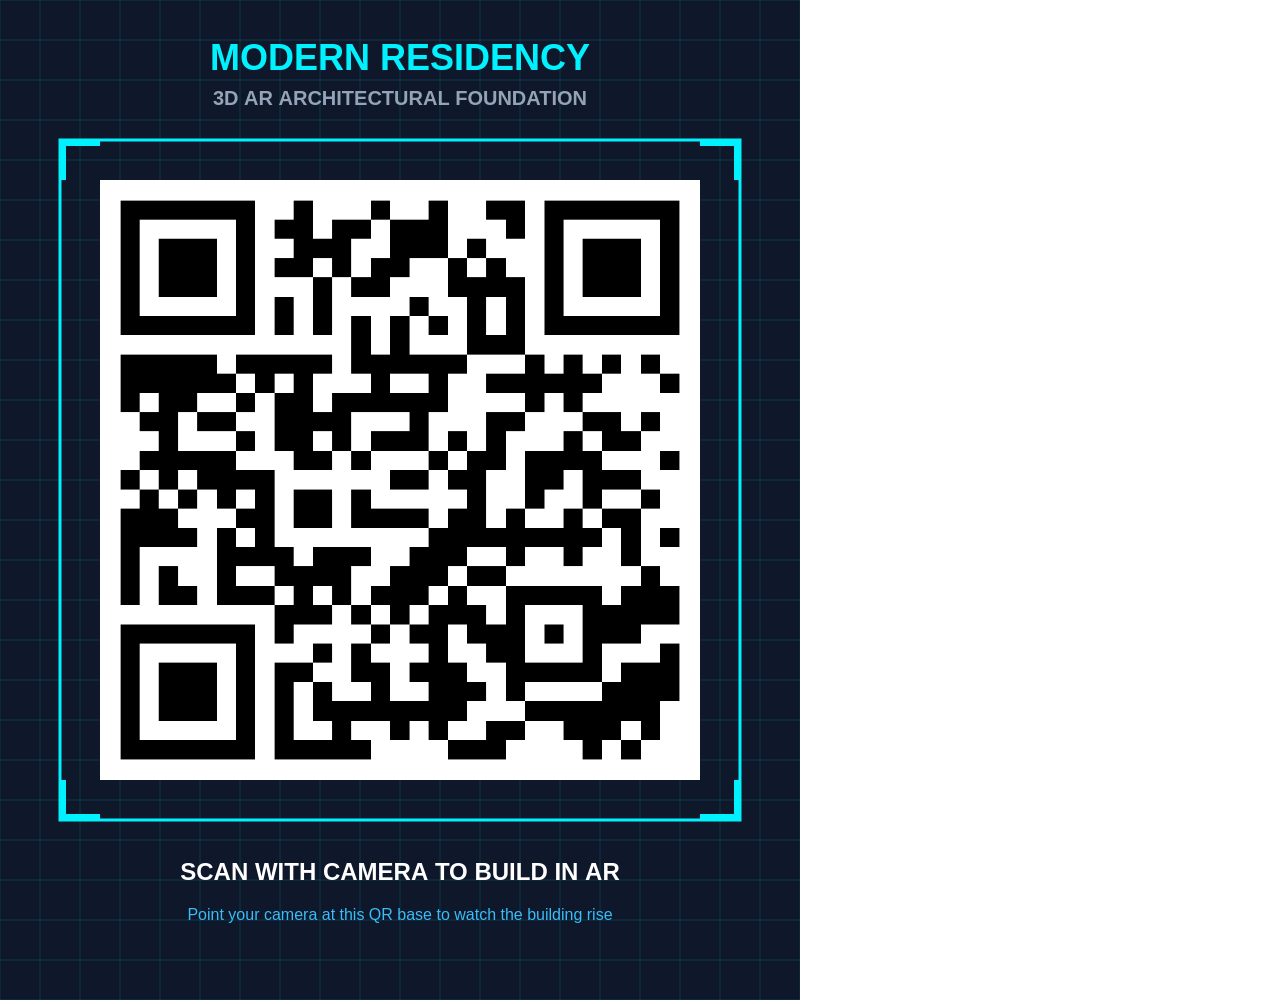
<file: assets/generate_target.html>
<!DOCTYPE html>
<html>
<head>
  <meta charset="utf-8">
  <title>Target Generator</title>
</head>
<body style="margin:0; background:#fff;">
  <canvas id="posterCanvas" width="800" height="1000"></canvas>
  <script>
    const canvas = document.getElementById('posterCanvas');
    const ctx = canvas.getContext('2d');

    // Draw Modern Architectural Blueprint Poster Background
    ctx.fillStyle = '#0f172a';
    ctx.fillRect(0, 0, 800, 1000);

    // Draw Grid Lines (Architecture Blueprint)
    ctx.strokeStyle = 'rgba(0, 242, 254, 0.15)';
    ctx.lineWidth = 1;
    for (let x = 0; x <= 800; x += 40) {
      ctx.beginPath(); ctx.moveTo(x, 0); ctx.lineTo(x, 1000); ctx.stroke();
    }
    for (let y = 0; y <= 1000; y += 40) {
      ctx.beginPath(); ctx.moveTo(0, y); ctx.lineTo(800, y); ctx.stroke();
    }

    // Top Header Banner
    ctx.fillStyle = '#00f2fe';
    ctx.font = 'bold 36px sans-serif';
    ctx.textAlign = 'center';
    ctx.fillText('MODERN RESIDENCY', 400, 70);

    ctx.fillStyle = '#94a3b8';
    ctx.font = '600 20px sans-serif';
    ctx.fillText('3D AR ARCHITECTURAL FOUNDATION', 400, 105);

    // Diagonal Accent Frame
    ctx.strokeStyle = '#00f2fe';
    ctx.lineWidth = 3;
    ctx.strokeRect(60, 140, 680, 680);

    // Corner Markings for High-Contrast AR Feature Detection
    const cornerSize = 40;
    ctx.fillStyle = '#00f2fe';
    // Top Left
    ctx.fillRect(60, 140, cornerSize, 6);
    ctx.fillRect(60, 140, 6, cornerSize);
    // Top Right
    ctx.fillRect(740 - cornerSize, 140, cornerSize, 6);
    ctx.fillRect(734, 140, 6, cornerSize);
    // Bottom Left
    ctx.fillRect(60, 814, cornerSize, 6);
    ctx.fillRect(60, 820 - cornerSize, 6, cornerSize);
    // Bottom Right
    ctx.fillRect(740 - cornerSize, 814, cornerSize, 6);
    ctx.fillRect(734, 820 - cornerSize, 6, cornerSize);

    // Draw QR Code in Center
    const qrImg = new Image();
    qrImg.crossOrigin = 'anonymous';
    qrImg.onload = () => {
      // White Background for QR
      ctx.fillStyle = '#ffffff';
      ctx.fillRect(100, 180, 600, 600);
      ctx.drawImage(qrImg, 120, 200, 560, 560);

      // Bottom Instructions
      ctx.fillStyle = '#ffffff';
      ctx.font = 'bold 24px sans-serif';
      ctx.fillText('SCAN WITH CAMERA TO BUILD IN AR', 400, 880);

      ctx.fillStyle = '#38bdf8';
      ctx.font = '16px sans-serif';
      ctx.fillText('Point your camera at this QR base to watch the building rise', 400, 920);

      window.posterReady = true;
    };
    qrImg.src = 'qrcode_target.png';
  </script>
</body>
</html>
</file>
